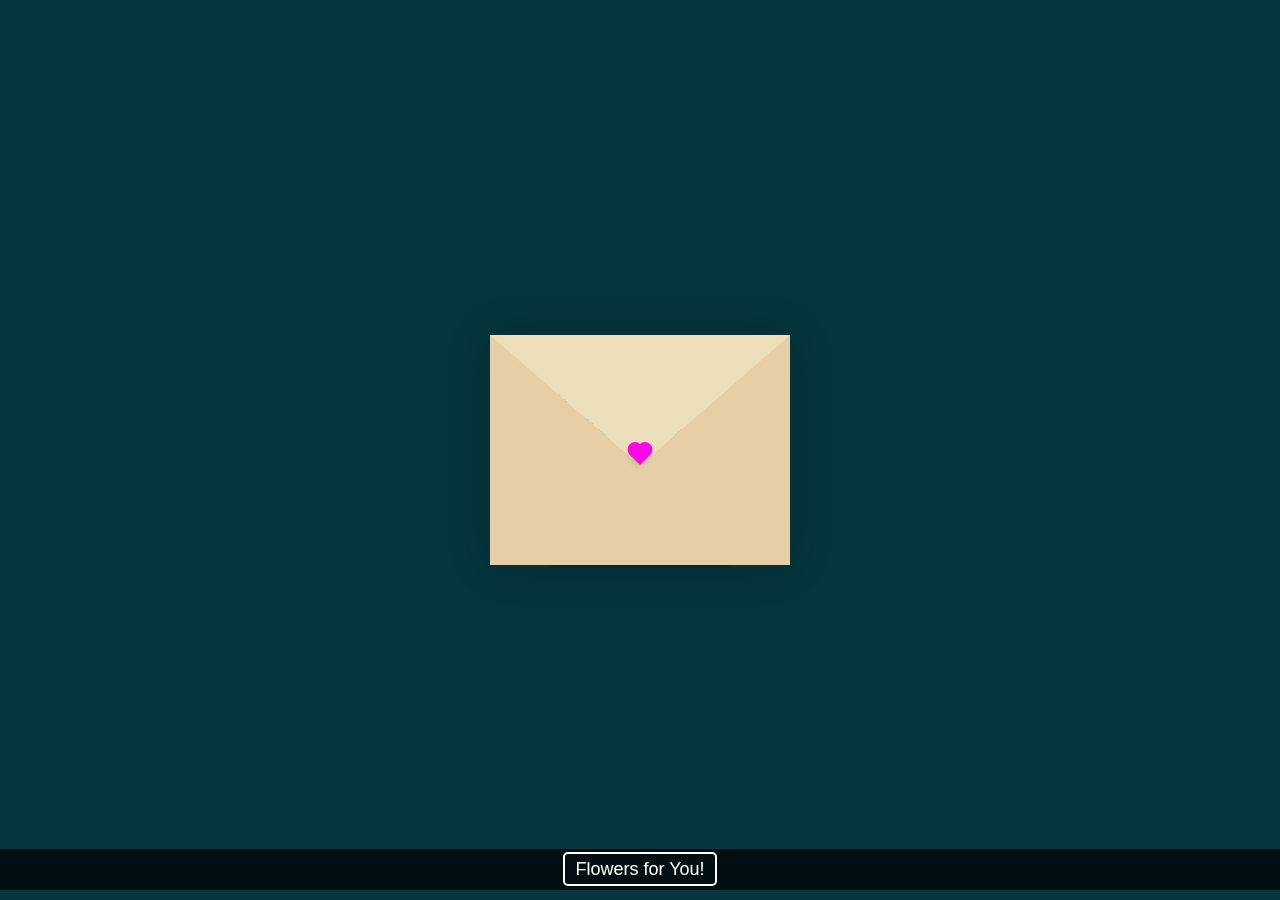
<file: index.html>
<!DOCTYPE html>
<html lang="en">
<head>
    <meta charset="UTF-8">
    <meta http-equiv="X-UA-Compatible" content="IE=edge">
    <meta name="viewport" content="width=device-width, initial-scale=1.0">
    <title>CSS Envelope + Letter (Open/Close on Click)</title>
    <link rel="stylesheet" href="styles.css">
</head>
<body>
    <div class="container">
        <div class="envelope-wrapper">
            <div class="envelope">
                <div class="letter">
                    <div class="text">
                        <strong>Dear Mommy ko(Angelica Mendiogarin Dela Cruz).</strong>
                        <p>
                            I Love you sooo sooo much Mahal ko. <br>
                            Your are always in my Heart! <br>
                            And I Choose you always and Forever!
                        </p>
                    </div>
                </div>
            </div>
            <div class="heart"></div>
        </div>
    </div>


    <footer class="footer">
        <a href="index1.html" class="bottom-link">Flowers for You!</a>
    </footer>

    <script>
        const envelope = document.querySelector('.envelope-wrapper');
        envelope.addEventListener('click', () => {
            envelope.classList.toggle('flap');
        });
    </script>
</body>
</html>
</file>
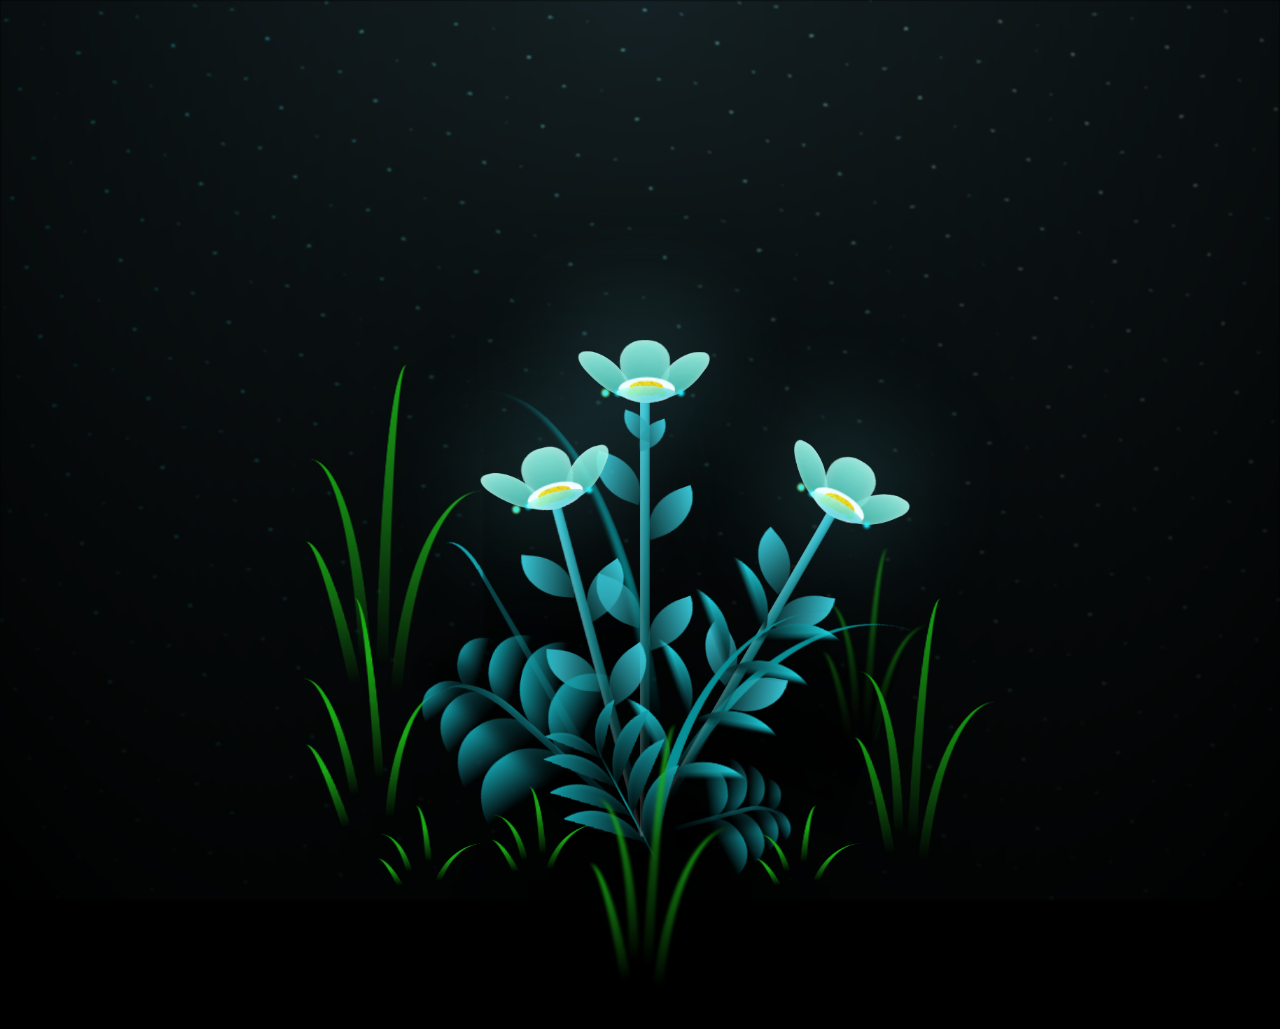
<file: index1.html>
<!DOCTYPE html>
<html lang="en">
<head>
    <meta charset="UTF-8">
    <meta name="viewport" content="width=device-width, initial-scale=1.0">
    <title>Document</title>
    <link rel="stylesheet" href="styles1.css">
</head>
<body class="not-loaded">
    <div class="night"></div>
    <div class="flowers">
      <div class="flower flower--1">
        <div class="flower__leafs flower__leafs--1">
          <div class="flower__leaf flower__leaf--1"></div>
          <div class="flower__leaf flower__leaf--2"></div>
          <div class="flower__leaf flower__leaf--3"></div>
          <div class="flower__leaf flower__leaf--4"></div>
          

          <div class="flower__white-circle"></div>
  
          <div class="flower__light flower__light--1"></div>
          <div class="flower__light flower__light--2"></div>
          <div class="flower__light flower__light--3"></div>
          <div class="flower__light flower__light--4"></div>
          <div class="flower__light flower__light--5"></div>
          <div class="flower__light flower__light--6"></div>
          <div class="flower__light flower__light--7"></div>
          <div class="flower__light flower__light--8"></div>
  
        </div>
        <div class="flower__line">
          <div class="flower__line__leaf flower__line__leaf--1"></div>
          <div class="flower__line__leaf flower__line__leaf--2"></div>
          <div class="flower__line__leaf flower__line__leaf--3"></div>
          <div class="flower__line__leaf flower__line__leaf--4"></div>
          <div class="flower__line__leaf flower__line__leaf--5"></div>
          <div class="flower__line__leaf flower__line__leaf--6"></div>
        </div>
      </div>
  
      <div class="flower flower--2">
        <div class="flower__leafs flower__leafs--2">
          <div class="flower__leaf flower__leaf--1"></div>
          <div class="flower__leaf flower__leaf--2"></div>
          <div class="flower__leaf flower__leaf--3"></div>
          <div class="flower__leaf flower__leaf--4"></div>
          <div class="flower__white-circle"></div>
  
          <div class="flower__light flower__light--1"></div>
          <div class="flower__light flower__light--2"></div>
          <div class="flower__light flower__light--3"></div>
          <div class="flower__light flower__light--4"></div>
          <div class="flower__light flower__light--5"></div>
          <div class="flower__light flower__light--6"></div>
          <div class="flower__light flower__light--7"></div>
          <div class="flower__light flower__light--8"></div>
  
        </div>
        <div class="flower__line">
          <div class="flower__line__leaf flower__line__leaf--1"></div>
          <div class="flower__line__leaf flower__line__leaf--2"></div>
          <div class="flower__line__leaf flower__line__leaf--3"></div>
          <div class="flower__line__leaf flower__line__leaf--4"></div>
        </div>
      </div>
  
      <div class="flower flower--3">
        <div class="flower__leafs flower__leafs--3">
          <div class="flower__leaf flower__leaf--1"></div>
          <div class="flower__leaf flower__leaf--2"></div>
          <div class="flower__leaf flower__leaf--3"></div>
          <div class="flower__leaf flower__leaf--4"></div>
          <div class="flower__white-circle"></div>
  
          <div class="flower__light flower__light--1"></div>
          <div class="flower__light flower__light--2"></div>
          <div class="flower__light flower__light--3"></div>
          <div class="flower__light flower__light--4"></div>
          <div class="flower__light flower__light--5"></div>
          <div class="flower__light flower__light--6"></div>
          <div class="flower__light flower__light--7"></div>
          <div class="flower__light flower__light--8"></div>
  
        </div>
        <div class="flower__line">
          <div class="flower__line__leaf flower__line__leaf--1"></div>
          <div class="flower__line__leaf flower__line__leaf--2"></div>
          <div class="flower__line__leaf flower__line__leaf--3"></div>
          <div class="flower__line__leaf flower__line__leaf--4"></div>
        </div>
      </div>
  
      <div class="grow-ans" style="--d:1.2s">
        <div class="flower__g-long">
          <div class="flower__g-long__top"></div>
          <div class="flower__g-long__bottom"></div>
        </div>
      </div>
  
      <div class="growing-grass">
        <div class="flower__grass flower__grass--1">
          <div class="flower__grass--top"></div>
          <div class="flower__grass--bottom"></div>
          <div class="flower__grass__leaf flower__grass__leaf--1"></div>
          <div class="flower__grass__leaf flower__grass__leaf--2"></div>
          <div class="flower__grass__leaf flower__grass__leaf--3"></div>
          <div class="flower__grass__leaf flower__grass__leaf--4"></div>
          <div class="flower__grass__leaf flower__grass__leaf--5"></div>
          <div class="flower__grass__leaf flower__grass__leaf--6"></div>
          <div class="flower__grass__leaf flower__grass__leaf--7"></div>
          <div class="flower__grass__leaf flower__grass__leaf--8"></div>
          <div class="flower__grass__overlay"></div>
        </div>
      </div>
  
      <div class="growing-grass">
        <div class="flower__grass flower__grass--2">
          <div class="flower__grass--top"></div>
          <div class="flower__grass--bottom"></div>
          <div class="flower__grass__leaf flower__grass__leaf--1"></div>
          <div class="flower__grass__leaf flower__grass__leaf--2"></div>
          <div class="flower__grass__leaf flower__grass__leaf--3"></div>
          <div class="flower__grass__leaf flower__grass__leaf--4"></div>
          <div class="flower__grass__leaf flower__grass__leaf--5"></div>
          <div class="flower__grass__leaf flower__grass__leaf--6"></div>
          <div class="flower__grass__leaf flower__grass__leaf--7"></div>
          <div class="flower__grass__leaf flower__grass__leaf--8"></div>
          <div class="flower__grass__overlay"></div>
        </div>
      </div>
  
      <div class="grow-ans" style="--d:2.4s">
        <div class="flower__g-right flower__g-right--1">
          <div class="leaf"></div>
        </div>
      </div>
  
      <div class="grow-ans" style="--d:2.8s">
        <div class="flower__g-right flower__g-right--2">
          <div class="leaf"></div>
        </div>
      </div>
  
      <div class="grow-ans" style="--d:2.8s">
        <div class="flower__g-front">
          <div class="flower__g-front__leaf-wrapper flower__g-front__leaf-wrapper--1">
            <div class="flower__g-front__leaf"></div>
          </div>
          <div class="flower__g-front__leaf-wrapper flower__g-front__leaf-wrapper--2">
            <div class="flower__g-front__leaf"></div>
          </div>
          <div class="flower__g-front__leaf-wrapper flower__g-front__leaf-wrapper--3">
            <div class="flower__g-front__leaf"></div>
          </div>
          <div class="flower__g-front__leaf-wrapper flower__g-front__leaf-wrapper--4">
            <div class="flower__g-front__leaf"></div>
          </div>
          <div class="flower__g-front__leaf-wrapper flower__g-front__leaf-wrapper--5">
            <div class="flower__g-front__leaf"></div>
          </div>
          <div class="flower__g-front__leaf-wrapper flower__g-front__leaf-wrapper--6">
            <div class="flower__g-front__leaf"></div>
          </div>
          <div class="flower__g-front__leaf-wrapper flower__g-front__leaf-wrapper--7">
            <div class="flower__g-front__leaf"></div>
          </div>
          <div class="flower__g-front__leaf-wrapper flower__g-front__leaf-wrapper--8">
            <div class="flower__g-front__leaf"></div>
          </div>
          <div class="flower__g-front__line"></div>
        </div>
      </div>
  
      <div class="grow-ans" style="--d:3.2s">
        <div class="flower__g-fr">
          <div class="leaf"></div>
          <div class="flower__g-fr__leaf flower__g-fr__leaf--1"></div>
          <div class="flower__g-fr__leaf flower__g-fr__leaf--2"></div>
          <div class="flower__g-fr__leaf flower__g-fr__leaf--3"></div>
          <div class="flower__g-fr__leaf flower__g-fr__leaf--4"></div>
          <div class="flower__g-fr__leaf flower__g-fr__leaf--5"></div>
          <div class="flower__g-fr__leaf flower__g-fr__leaf--6"></div>
          <div class="flower__g-fr__leaf flower__g-fr__leaf--7"></div>
          <div class="flower__g-fr__leaf flower__g-fr__leaf--8"></div>
        </div>
      </div>
  
      <div class="long-g long-g--0">
        <div class="grow-ans" style="--d:3s">
          <div class="leaf leaf--0"></div>
        </div>
        <div class="grow-ans" style="--d:2.2s">
          <div class="leaf leaf--1"></div>
        </div>
        <div class="grow-ans" style="--d:3.4s">
          <div class="leaf leaf--2"></div>
        </div>
        <div class="grow-ans" style="--d:3.6s">
          <div class="leaf leaf--3"></div>
        </div>
      </div>
  
      <div class="long-g long-g--1">
        <div class="grow-ans" style="--d:3.6s">
          <div class="leaf leaf--0"></div>
        </div>
        <div class="grow-ans" style="--d:3.8s">
          <div class="leaf leaf--1"></div>
        </div>
        <div class="grow-ans" style="--d:4s">
          <div class="leaf leaf--2"></div>
        </div>
        <div class="grow-ans" style="--d:4.2s">
          <div class="leaf leaf--3"></div>
        </div>
      </div>
  
      <div class="long-g long-g--2">
        <div class="grow-ans" style="--d:4s">
          <div class="leaf leaf--0"></div>
        </div>
        <div class="grow-ans" style="--d:4.2s">
          <div class="leaf leaf--1"></div>
        </div>
        <div class="grow-ans" style="--d:4.4s">
          <div class="leaf leaf--2"></div>
        </div>
        <div class="grow-ans" style="--d:4.6s">
          <div class="leaf leaf--3"></div>
        </div>
      </div>
  
      <div class="long-g long-g--3">
        <div class="grow-ans" style="--d:4s">
          <div class="leaf leaf--0"></div>
        </div>
        <div class="grow-ans" style="--d:4.2s">
          <div class="leaf leaf--1"></div>
        </div>
        <div class="grow-ans" style="--d:3s">
          <div class="leaf leaf--2"></div>
        </div>
        <div class="grow-ans" style="--d:3.6s">
          <div class="leaf leaf--3"></div>
        </div>
      </div>
  
      <div class="long-g long-g--4">
        <div class="grow-ans" style="--d:4s">
          <div class="leaf leaf--0"></div>
        </div>
        <div class="grow-ans" style="--d:4.2s">
          <div class="leaf leaf--1"></div>
        </div>
        <div class="grow-ans" style="--d:3s">
          <div class="leaf leaf--2"></div>
        </div>
        <div class="grow-ans" style="--d:3.6s">
          <div class="leaf leaf--3"></div>
        </div>
      </div>
  
      <div class="long-g long-g--5">
        <div class="grow-ans" style="--d:4s">
          <div class="leaf leaf--0"></div>
        </div>
        <div class="grow-ans" style="--d:4.2s">
          <div class="leaf leaf--1"></div>
        </div>
        <div class="grow-ans" style="--d:3s">
          <div class="leaf leaf--2"></div>
        </div>
        <div class="grow-ans" style="--d:3.6s">
          <div class="leaf leaf--3"></div>
        </div>
      </div>
  
      <div class="long-g long-g--6">
        <div class="grow-ans" style="--d:4.2s">
          <div class="leaf leaf--0"></div>
        </div>
        <div class="grow-ans" style="--d:4.4s">
          <div class="leaf leaf--1"></div>
        </div>
        <div class="grow-ans" style="--d:4.6s">
          <div class="leaf leaf--2"></div>
        </div>
        <div class="grow-ans" style="--d:4.8s">
          <div class="leaf leaf--3"></div>
        </div>
      </div>
  
      <div class="long-g long-g--7">
        <div class="grow-ans" style="--d:3s">
          <div class="leaf leaf--0"></div>
        </div>
        <div class="grow-ans" style="--d:3.2s">
          <div class="leaf leaf--1"></div>
        </div>
        <div class="grow-ans" style="--d:3.5s">
          <div class="leaf leaf--2"></div>
        </div>
        <div class="grow-ans" style="--d:3.6s">
          <div class="leaf leaf--3"></div>
        </div>
      </div>
    </div>
    <script src="script1.js"></script>
  </body>

</html>
</file>
<file: styles.css>
:root{
    --primary: #fff;
    --bg-color: rgb(5, 53, 61);
    --bg-envelope-color: #f5edd1;
    --envelope-tab: #ecdeb8;
    --envelope-cover: #e6cfa7;
    --shadow-color: rgba(0, 0, 0, 0.2);
    --txt-color: #444;
    --heart-color: rgb(252, 8, 231);
  }
  body{
    margin: 0;
    padding: 0;
    box-sizing: border-box;
    background: var(--bg-color);
    display: flex;
    align-items: center;
    justify-content: center;
  }
  .container {
    height: 100vh;
    display: grid;
    place-items: center;
  }
  .container > .envelope-wrapper {
    background: var(--bg-envelope-color);
    box-shadow: 0 0 40px var(--shadow-color);
  }
  .envelope-wrapper > .envelope {
    position: relative;
    width: 300px;
    height: 230px;
  }
  .envelope-wrapper > .envelope::before {
    content: "";
    position: absolute;
    top: 0;
    z-index: 2;
    border-top: 130px solid var(--envelope-tab);
    border-right: 150px solid transparent;
    border-left: 150px solid transparent;
    transform-origin: top;
    transition: all 0.5s ease-in-out 0.7s;
  }
  .envelope-wrapper > .envelope::after {
    content: "";
    position: absolute;
    z-index: 2;
    width: 0px;
    height: 0px;
    border-top: 130px solid transparent;
    border-right: 150px solid var(--envelope-cover);
    border-bottom: 100px solid var(--envelope-cover);
    border-left: 150px solid var(--envelope-cover);
  }
  .envelope > .letter {
    position: absolute;
    right: 20%;
    bottom: 0;
    width: 54%;
    height: 80%;
    background: var(--primary);
    text-align: center;
    transition: all 1s ease-in-out;
    box-shadow: 0 0 5px var(--shadow-color);
    padding: 20px 10px;
  }
  
  .envelope > .letter > .text {
    font-family: 'Gill Sans', 'Gill Sans MT', Calibri, 'Trebuchet MS', sans-serif;
    color: var(--txt-color);
    text-align: left;
    font-size: 10px;
  }
  .heart {
    position: absolute;
    top: 50%;
    left: 50%;
    width: 15px;
    height: 15px;
    background: var(--heart-color);
    z-index: 4;
    transform: translate(-50%, -20%) rotate(45deg);
    transition: transform 0.5s ease-in-out 1s;
    box-shadow: 0 1px 6px var(--shadow-color);
    cursor: pointer;
  }
  .heart:before, 
  .heart:after {
    content: "";
    position: absolute;
    width: 15px;
    height: 15px;
    background-color: var(--heart-color);
    border-radius: 50%;
  }
  .heart:before {
    top: -7.5px;
  }
  .heart:after {
    right: 7.5px;
  }
  .flap > .envelope:before {
    transform: rotateX(180deg);
    z-index: 0;
  }
  .flap > .envelope > .letter {
    bottom: 100px;
    transform: scale(1.5);
    transition-delay: 1s;
  }
  .flap > .heart {
    transform: rotate(90deg);
    transition-delay: 0.4s;
  }
  .footer {
    position: fixed;
    bottom: 10px;
    width: 100%;
    text-align: center;
    background: rgba(0, 0, 0, 0.7);
    padding: 10px;
    transition: opacity 0.5s ease-in-out;
    opacity: 1;
}

.footer.disabled {
    opacity: 0;
    pointer-events: none; /* Disables clicking */
}

.bottom-link {
    color: #fff;
    text-decoration: none;
    font-size: 18px;
    font-family: Arial, sans-serif;
    padding: 5px 10px;
    border: 2px solid #fff;
    border-radius: 5px;
    transition: background 0.3s, color 0.3s;
}

.bottom-link:hover {
    background: #fff;
    color: #000;
}
</file>
<file: styles1.css>
*,
*::after,
*::before {
  padding: 0;
  margin: 0;
  box-sizing: border-box;
}

:root {
  --dark-color: #000;
}

body {
  display: flex;
  align-items: flex-end;
  justify-content: center;
  min-height: 100vh;
  background-color: var(--dark-color);
  overflow: hidden;
  perspective: 1000px;
}

.night {
  position: fixed;
  left: 50%;
  top: 0;
  transform: translateX(-50%);
  width: 100%;
  height: 100%;
  filter: blur(0.1vmin);
  background-image: radial-gradient(ellipse at top, transparent 0%, var(--dark-color)), radial-gradient(ellipse at bottom, var(--dark-color), rgba(145, 233, 255, 0.2)), repeating-linear-gradient(220deg, black 0px, black 19px, transparent 19px, transparent 22px), repeating-linear-gradient(189deg, black 0px, black 19px, transparent 19px, transparent 22px), repeating-linear-gradient(148deg, black 0px, black 19px, transparent 19px, transparent 22px), linear-gradient(90deg, #00fffa, #f0f0f0);
}

.flowers {
  position: relative;
  transform: scale(0.7);
}

.flower {
  position: absolute;
  bottom: 10vmin;
  transform-origin: bottom center;
  z-index: 10;
  --fl-speed: 0.8s;
}
.flower--1 {
  animation: moving-flower-1 4s linear infinite;
}
.flower--1 .flower__line {
  height: 70vmin;
  animation-delay: 0.3s;
}
.flower--1 .flower__line__leaf--1 {
  animation: blooming-leaf-right var(--fl-speed) 1.6s backwards;
}
.flower--1 .flower__line__leaf--2 {
  animation: blooming-leaf-right var(--fl-speed) 1.4s backwards;
}
.flower--1 .flower__line__leaf--3 {
  animation: blooming-leaf-left var(--fl-speed) 1.2s backwards;
}
.flower--1 .flower__line__leaf--4 {
  animation: blooming-leaf-left var(--fl-speed) 1s backwards;
}
.flower--1 .flower__line__leaf--5 {
  animation: blooming-leaf-right var(--fl-speed) 1.8s backwards;
}
.flower--1 .flower__line__leaf--6 {
  animation: blooming-leaf-left var(--fl-speed) 2s backwards;
}
.flower--2 {
  left: 50%;
  transform: rotate(30deg);
  animation: moving-flower-2 4s linear infinite;
}
.flower--2 .flower__line {
  height: 60vmin;
  animation-delay: 0.8s;
}
.flower--2 .flower__line__leaf--1 {
  animation: blooming-leaf-right var(--fl-speed) 1.9s backwards;
}
.flower--2 .flower__line__leaf--2 {
  animation: blooming-leaf-right var(--fl-speed) 1.7s backwards;
}
.flower--2 .flower__line__leaf--3 {
  animation: blooming-leaf-left var(--fl-speed) 1.5s backwards;
}
.flower--2 .flower__line__leaf--4 {
  animation: blooming-leaf-left var(--fl-speed) 1.3s backwards;
}
.flower--3 {
  left: 50%;
  transform: rotate(-15deg);
  animation: moving-flower-3 4s linear infinite;
}
.flower--3 .flower__line {
  animation-delay: 0.9s;
}
.flower--3 .flower__line__leaf--1 {
  animation: blooming-leaf-right var(--fl-speed) 2.5s backwards;
}
.flower--3 .flower__line__leaf--2 {
  animation: blooming-leaf-right var(--fl-speed) 2.3s backwards;
}
.flower--3 .flower__line__leaf--3 {
  animation: blooming-leaf-left var(--fl-speed) 2.1s backwards;
}
.flower--3 .flower__line__leaf--4 {
  animation: blooming-leaf-left var(--fl-speed) 1.9s backwards;
}
.flower__leafs {
  position: relative;
  animation: blooming-flower 2s backwards;
}
.flower__leafs--1 {
  animation-delay: 1.1s;
}
.flower__leafs--2 {
  animation-delay: 1.4s;
}
.flower__leafs--3 {
  animation-delay: 1.7s;
}
.flower__leafs::after {
  content: "";
  position: absolute;
  left: 0;
  top: 0;
  transform: translate(-50%, -100%);
  width: 8vmin;
  height: 8vmin;
  background-color: #6bf0ff;
  filter: blur(10vmin);
}
.flower__leaf {
  position: absolute;
  bottom: 0;
  left: 50%;
  width: 8vmin;
  height: 11vmin;
  border-radius: 51% 49% 47% 53%/44% 45% 55% 69%;
  background-color: #65e6cc;
  background-image: linear-gradient(to top, #40bbab, #a7ffee);
  transform-origin: bottom center;
  opacity: 0.9;
  box-shadow: inset 0 0 2vmin rgba(255, 255, 255, 0.5);
}
.flower__leaf--1 {
  transform: translate(-10%, 1%) rotateY(40deg) rotateX(-50deg);
}
.flower__leaf--2 {
  transform: translate(-50%, -4%) rotateX(40deg);
}
.flower__leaf--3 {
  transform: translate(-90%, 0%) rotateY(45deg) rotateX(50deg);
}
.flower__leaf--4 {
  width: 8vmin;
  height: 8vmin;
  transform-origin: bottom left;
  border-radius: 4vmin 10vmin 4vmin 4vmin;
  transform: translate(0%, 18%) rotateX(70deg) rotate(-43deg);
  background-image: linear-gradient(to top, #39c6d6, #a7ffee);
  z-index: 1;
  opacity: 0.8;
}
.flower__white-circle {
  position: absolute;
  left: -3.5vmin;
  top: -3vmin;
  width: 9vmin;
  height: 4vmin;
  border-radius: 50%;
  background-color: #fff;
}
.flower__white-circle::after {
  content: "";
  position: absolute;
  left: 50%;
  top: 45%;
  transform: translate(-50%, -50%);
  width: 60%;
  height: 60%;
  border-radius: inherit;
  background-image: repeating-linear-gradient(135deg, rgba(0, 0, 0, 0.03) 0px, rgba(0, 0, 0, 0.03) 1px, transparent 1px, transparent 12px), repeating-linear-gradient(45deg, rgba(0, 0, 0, 0.03) 0px, rgba(0, 0, 0, 0.03) 1px, transparent 1px, transparent 12px), repeating-linear-gradient(67.5deg, rgba(0, 0, 0, 0.03) 0px, rgba(0, 0, 0, 0.03) 1px, transparent 1px, transparent 12px), repeating-linear-gradient(135deg, rgba(0, 0, 0, 0.03) 0px, rgba(0, 0, 0, 0.03) 1px, transparent 1px, transparent 12px), repeating-linear-gradient(45deg, rgba(0, 0, 0, 0.03) 0px, rgba(0, 0, 0, 0.03) 1px, transparent 1px, transparent 12px), repeating-linear-gradient(112.5deg, rgba(0, 0, 0, 0.03) 0px, rgba(0, 0, 0, 0.03) 1px, transparent 1px, transparent 12px), repeating-linear-gradient(112.5deg, rgba(0, 0, 0, 0.03) 0px, rgba(0, 0, 0, 0.03) 1px, transparent 1px, transparent 12px), repeating-linear-gradient(45deg, rgba(0, 0, 0, 0.03) 0px, rgba(0, 0, 0, 0.03) 1px, transparent 1px, transparent 12px), repeating-linear-gradient(22.5deg, rgba(0, 0, 0, 0.03) 0px, rgba(0, 0, 0, 0.03) 1px, transparent 1px, transparent 12px), repeating-linear-gradient(45deg, rgba(0, 0, 0, 0.03) 0px, rgba(0, 0, 0, 0.03) 1px, transparent 1px, transparent 12px), repeating-linear-gradient(22.5deg, rgba(0, 0, 0, 0.03) 0px, rgba(0, 0, 0, 0.03) 1px, transparent 1px, transparent 12px), repeating-linear-gradient(135deg, rgba(0, 0, 0, 0.03) 0px, rgba(0, 0, 0, 0.03) 1px, transparent 1px, transparent 12px), repeating-linear-gradient(157.5deg, rgba(0, 0, 0, 0.03) 0px, rgba(0, 0, 0, 0.03) 1px, transparent 1px, transparent 12px), repeating-linear-gradient(67.5deg, rgba(0, 0, 0, 0.03) 0px, rgba(0, 0, 0, 0.03) 1px, transparent 1px, transparent 12px), repeating-linear-gradient(67.5deg, rgba(0, 0, 0, 0.03) 0px, rgba(0, 0, 0, 0.03) 1px, transparent 1px, transparent 12px), linear-gradient(90deg, #ffeb12, #ffce00);
}
.flower__line {
  height: 55vmin;
  width: 1.5vmin;
  background-image: linear-gradient(to left, rgba(0, 0, 0, 0.2), transparent, rgba(255, 255, 255, 0.2)), linear-gradient(to top, transparent 10%, #14757a, #39c6d6);
  box-shadow: inset 0 0 2px rgba(0, 0, 0, 0.5);
  animation: grow-flower-tree 4s backwards;
}
.flower__line__leaf {
  --w: 7vmin;
  --h: calc(var(--w) + 2vmin);
  position: absolute;
  top: 20%;
  left: 90%;
  width: var(--w);
  height: var(--h);
  border-top-right-radius: var(--h);
  border-bottom-left-radius: var(--h);
  background-image: linear-gradient(to top, rgba(20, 117, 122, 0.4), #39c6d6);
}
.flower__line__leaf--1 {
  transform: rotate(70deg) rotateY(30deg);
}
.flower__line__leaf--2 {
  top: 45%;
  transform: rotate(70deg) rotateY(30deg);
}
.flower__line__leaf--3, .flower__line__leaf--4, .flower__line__leaf--6 {
  border-top-right-radius: 0;
  border-bottom-left-radius: 0;
  border-top-left-radius: var(--h);
  border-bottom-right-radius: var(--h);
  left: -460%;
  top: 12%;
  transform: rotate(-70deg) rotateY(30deg);
}
.flower__line__leaf--4 {
  top: 40%;
}
.flower__line__leaf--5 {
  top: 0;
  transform-origin: left;
  transform: rotate(70deg) rotateY(30deg) scale(0.6);
}
.flower__line__leaf--6 {
  top: -2%;
  left: -450%;
  transform-origin: right;
  transform: rotate(-70deg) rotateY(30deg) scale(0.6);
}
.flower__light {
  position: absolute;
  bottom: 0vmin;
  width: 1vmin;
  height: 1vmin;
  background-color: #fffb00;
  border-radius: 50%;
  filter: blur(0.2vmin);
  animation: light-ans 4s linear infinite backwards;
}
.flower__light:nth-child(odd) {
  background-color: #23f0ff;
}
.flower__light--1 {
  left: -2vmin;
  animation-delay: 1s;
}
.flower__light--2 {
  left: 3vmin;
  animation-delay: 0.5s;
}
.flower__light--3 {
  left: -6vmin;
  animation-delay: 0.3s;
}
.flower__light--4 {
  left: 6vmin;
  animation-delay: 0.9s;
}
.flower__light--5 {
  left: -1vmin;
  animation-delay: 1.5s;
}
.flower__light--6 {
  left: -4vmin;
  animation-delay: 3s;
}
.flower__light--7 {
  left: 3vmin;
  animation-delay: 2s;
}
.flower__light--8 {
  left: -6vmin;
  animation-delay: 3.5s;
}
.flower__grass {
  --c: #159faa;
  --line-w: 1.5vmin;
  position: absolute;
  bottom: 12vmin;
  left: -7vmin;
  display: flex;
  flex-direction: column;
  align-items: flex-end;
  z-index: 20;
  transform-origin: bottom center;
  transform: rotate(-48deg) rotateY(40deg);
}
.flower__grass--1 {
  animation: moving-grass 2s linear infinite;
}
.flower__grass--2 {
  left: 2vmin;
  bottom: 10vmin;
  transform: scale(0.5) rotate(75deg) rotateX(10deg) rotateY(-200deg);
  opacity: 0.8;
  z-index: 0;
  animation: moving-grass--2 1.5s linear infinite;
}
.flower__grass--top {
  width: 7vmin;
  height: 10vmin;
  border-top-right-radius: 100%;
  border-right: var(--line-w) solid var(--c);
  transform-origin: bottom center;
  transform: rotate(-2deg);
}
.flower__grass--bottom {
  margin-top: -2px;
  width: var(--line-w);
  height: 25vmin;
  background-image: linear-gradient(to top, transparent, var(--c));
}
.flower__grass__leaf {
  --size: 10vmin;
  position: absolute;
  width: calc(var(--size) * 2.1);
  height: var(--size);
  border-top-left-radius: var(--size);
  border-top-right-radius: var(--size);
  background-image: linear-gradient(to top, transparent, transparent 30%, var(--c));
  z-index: 100;
}
.flower__grass__leaf--1 {
  top: -6%;
  left: 30%;
  --size: 6vmin;
  transform: rotate(-20deg);
  animation: growing-grass-ans--1 2s 2.6s backwards;
}
@keyframes growing-grass-ans--1 {
  0% {
    transform-origin: bottom left;
    transform: rotate(-20deg) scale(0);
  }
}
.flower__grass__leaf--2 {
  top: -5%;
  left: -110%;
  --size: 6vmin;
  transform: rotate(10deg);
  animation: growing-grass-ans--2 2s 2.4s linear backwards;
}
@keyframes growing-grass-ans--2 {
  0% {
    transform-origin: bottom right;
    transform: rotate(10deg) scale(0);
  }
}
.flower__grass__leaf--3 {
  top: 5%;
  left: 60%;
  --size: 8vmin;
  transform: rotate(-18deg) rotateX(-20deg);
  animation: growing-grass-ans--3 2s 2.2s linear backwards;
}
@keyframes growing-grass-ans--3 {
  0% {
    transform-origin: bottom left;
    transform: rotate(-18deg) rotateX(-20deg) scale(0);
  }
}
.flower__grass__leaf--4 {
  top: 6%;
  left: -135%;
  --size: 8vmin;
  transform: rotate(2deg);
  animation: growing-grass-ans--4 2s 2s linear backwards;
}
@keyframes growing-grass-ans--4 {
  0% {
    transform-origin: bottom right;
    transform: rotate(2deg) scale(0);
  }
}
.flower__grass__leaf--5 {
  top: 20%;
  left: 60%;
  --size: 10vmin;
  transform: rotate(-24deg) rotateX(-20deg);
  animation: growing-grass-ans--5 2s 1.8s linear backwards;
}
@keyframes growing-grass-ans--5 {
  0% {
    transform-origin: bottom left;
    transform: rotate(-24deg) rotateX(-20deg) scale(0);
  }
}
.flower__grass__leaf--6 {
  top: 22%;
  left: -180%;
  --size: 10vmin;
  transform: rotate(10deg);
  animation: growing-grass-ans--6 2s 1.6s linear backwards;
}
@keyframes growing-grass-ans--6 {
  0% {
    transform-origin: bottom right;
    transform: rotate(10deg) scale(0);
  }
}
.flower__grass__leaf--7 {
  top: 39%;
  left: 70%;
  --size: 10vmin;
  transform: rotate(-10deg);
  animation: growing-grass-ans--7 2s 1.4s linear backwards;
}
@keyframes growing-grass-ans--7 {
  0% {
    transform-origin: bottom left;
    transform: rotate(-10deg) scale(0);
  }
}
.flower__grass__leaf--8 {
  top: 40%;
  left: -215%;
  --size: 11vmin;
  transform: rotate(10deg);
  animation: growing-grass-ans--8 2s 1.2s linear backwards;
}
@keyframes growing-grass-ans--8 {
  0% {
    transform-origin: bottom right;
    transform: rotate(10deg) scale(0);
  }
}
.flower__grass__overlay {
  position: absolute;
  top: -10%;
  right: 0%;
  width: 100%;
  height: 100%;
  background-color: rgba(0, 0, 0, 0.6);
  filter: blur(1.5vmin);
  z-index: 100;
}
.flower__g-long {
  --w: 2vmin;
  --h: 6vmin;
  --c: #159faa;
  position: absolute;
  bottom: 10vmin;
  left: -3vmin;
  transform-origin: bottom center;
  transform: rotate(-30deg) rotateY(-20deg);
  display: flex;
  flex-direction: column;
  align-items: flex-end;
  animation: flower-g-long-ans 3s linear infinite;
}
@keyframes flower-g-long-ans {
  0%, 100% {
    transform: rotate(-30deg) rotateY(-20deg);
  }
  50% {
    transform: rotate(-32deg) rotateY(-20deg);
  }
}
.flower__g-long__top {
  top: calc(var(--h) * -1);
  width: calc(var(--w) + 1vmin);
  height: var(--h);
  border-top-right-radius: 100%;
  border-right: 0.7vmin solid var(--c);
  transform: translate(-0.7vmin, 1vmin);
}
.flower__g-long__bottom {
  width: var(--w);
  height: 50vmin;
  transform-origin: bottom center;
  background-image: linear-gradient(to top, transparent 30%, var(--c));
  box-shadow: inset 0 0 2px rgba(0, 0, 0, 0.5);
  clip-path: polygon(35% 0, 65% 1%, 100% 100%, 0% 100%);
}
.flower__g-right {
  position: absolute;
  bottom: 6vmin;
  left: -2vmin;
  transform-origin: bottom left;
  transform: rotate(20deg);
}
.flower__g-right .leaf {
  width: 30vmin;
  height: 50vmin;
  border-top-left-radius: 100%;
  border-left: 2vmin solid #079097;
  background-image: linear-gradient(to bottom, transparent, var(--dark-color) 60%);
  mask-image: linear-gradient(to top, transparent 30%, #079097 60%);
}
.flower__g-right--1 {
  animation: flower-g-right-ans 2.5s linear infinite;
}
.flower__g-right--2 {
  left: 5vmin;
  transform: rotateY(-180deg);
  animation: flower-g-right-ans--2 3s linear infinite;
}
.flower__g-right--2 .leaf {
  height: 75vmin;
  filter: blur(0.3vmin);
  opacity: 0.8;
}
@keyframes flower-g-right-ans {
  0%, 100% {
    transform: rotate(20deg);
  }
  50% {
    transform: rotate(24deg) rotateX(-20deg);
  }
}
@keyframes flower-g-right-ans--2 {
  0%, 100% {
    transform: rotateY(-180deg) rotate(0deg) rotateX(-20deg);
  }
  50% {
    transform: rotateY(-180deg) rotate(6deg) rotateX(-20deg);
  }
}
.flower__g-front {
  position: absolute;
  bottom: 6vmin;
  left: 2.5vmin;
  z-index: 100;
  transform-origin: bottom center;
  transform: rotate(-28deg) rotateY(30deg) scale(1.04);
  animation: flower__g-front-ans 2s linear infinite;
}
@keyframes flower__g-front-ans {
  0%, 100% {
    transform: rotate(-28deg) rotateY(30deg) scale(1.04);
  }
  50% {
    transform: rotate(-35deg) rotateY(40deg) scale(1.04);
  }
}
.flower__g-front__line {
  width: 0.3vmin;
  height: 20vmin;
  background-image: linear-gradient(to top, transparent, #079097, transparent 100%);
  position: relative;
}
.flower__g-front__leaf-wrapper {
  position: absolute;
  top: 0;
  left: 0;
  transform-origin: bottom left;
  transform: rotate(10deg);
}
.flower__g-front__leaf-wrapper:nth-child(even) {
  left: 0vmin;
  transform: rotateY(-180deg) rotate(5deg);
  animation: flower__g-front__leaf-left-ans 1s ease-in backwards;
}
.flower__g-front__leaf-wrapper:nth-child(odd) {
  animation: flower__g-front__leaf-ans 1s ease-in backwards;
}
.flower__g-front__leaf-wrapper--1 {
  top: -8vmin;
  transform: scale(0.7);
  animation: flower__g-front__leaf-ans 1s 5.5s ease-in backwards !important;
}
.flower__g-front__leaf-wrapper--2 {
  top: -8vmin;
  transform: rotateY(-180deg) scale(0.7) !important;
  animation: flower__g-front__leaf-left-ans-2 1s 4.6s ease-in backwards !important;
}
.flower__g-front__leaf-wrapper--3 {
  top: -3vmin;
  animation: flower__g-front__leaf-ans 1s 4.6s ease-in backwards;
}
.flower__g-front__leaf-wrapper--4 {
  top: -3vmin;
  transform: rotateY(-180deg) scale(0.9) !important;
  animation: flower__g-front__leaf-left-ans-2 1s 4.6s ease-in backwards !important;
}
@keyframes flower__g-front__leaf-left-ans-2 {
  0% {
    transform: rotateY(-180deg) scale(0);
  }
}
.flower__g-front__leaf-wrapper--5, .flower__g-front__leaf-wrapper--6 {
  top: 2vmin;
}
.flower__g-front__leaf-wrapper--7, .flower__g-front__leaf-wrapper--8 {
  top: 6.5vmin;
}
.flower__g-front__leaf-wrapper--2 {
  animation-delay: 5.2s !important;
}
.flower__g-front__leaf-wrapper--3 {
  animation-delay: 4.9s !important;
}
.flower__g-front__leaf-wrapper--5 {
  animation-delay: 4.3s !important;
}
.flower__g-front__leaf-wrapper--6 {
  animation-delay: 4.1s !important;
}
.flower__g-front__leaf-wrapper--7 {
  animation-delay: 3.8s !important;
}
.flower__g-front__leaf-wrapper--8 {
  animation-delay: 3.5s !important;
}
@keyframes flower__g-front__leaf-ans {
  0% {
    transform: rotate(10deg) scale(0);
  }
}
@keyframes flower__g-front__leaf-left-ans {
  0% {
    transform: rotateY(-180deg) rotate(5deg) scale(0);
  }
}
.flower__g-front__leaf {
  width: 10vmin;
  height: 10vmin;
  border-radius: 100% 0% 0% 100%/100% 100% 0% 0%;
  box-shadow: inset 0 2px 1vmin rgba(44, 238, 252, 0.2);
  background-image: linear-gradient(to bottom left, transparent, var(--dark-color)), linear-gradient(to bottom right, #159faa 50%, transparent 50%, transparent);
  -webkit-mask-image: linear-gradient(to bottom right, #159faa 50%, transparent 50%, transparent);
  mask-image: linear-gradient(to bottom right, #159faa 50%, transparent 50%, transparent);
}
.flower__g-fr {
  position: absolute;
  bottom: -4vmin;
  left: vmin;
  transform-origin: bottom left;
  z-index: 10;
  animation: flower__g-fr-ans 2s linear infinite;
}
@keyframes flower__g-fr-ans {
  0%, 100% {
    transform: rotate(2deg);
  }
  50% {
    transform: rotate(4deg);
  }
}
.flower__g-fr .leaf {
  width: 30vmin;
  height: 50vmin;
  border-top-left-radius: 100%;
  border-left: 2vmin solid #079097;
  mask-image: linear-gradient(to top, transparent 25%, #079097 50%);
  position: relative;
  z-index: 1;
}
.flower__g-fr__leaf {
  position: absolute;
  top: 0;
  left: 0;
  width: 10vmin;
  height: 10vmin;
  border-radius: 100% 0% 0% 100%/100% 100% 0% 0%;
  box-shadow: inset 0 2px 1vmin rgba(44, 238, 252, 0.2);
  background-image: linear-gradient(to bottom left, transparent, var(--dark-color) 98%), linear-gradient(to bottom right, #23f0ff 45%, transparent 50%, transparent);
  mask-image: linear-gradient(135deg, #159faa 40%, transparent 50%, transparent);
}
.flower__g-fr__leaf--1 {
  left: 20vmin;
  transform: rotate(45deg);
  animation: flower__g-fr-leaft-ans-1 0.5s 5.2s linear backwards;
}
@keyframes flower__g-fr-leaft-ans-1 {
  0% {
    transform-origin: left;
    transform: rotate(45deg) scale(0);
  }
}
.flower__g-fr__leaf--2 {
  left: 12vmin;
  top: -7vmin;
  transform: rotate(25deg) rotateY(-180deg);
  animation: flower__g-fr-leaft-ans-6 0.5s 5s linear backwards;
}
.flower__g-fr__leaf--3 {
  left: 15vmin;
  top: 6vmin;
  transform: rotate(55deg);
  animation: flower__g-fr-leaft-ans-5 0.5s 4.8s linear backwards;
}
.flower__g-fr__leaf--4 {
  left: 6vmin;
  top: -2vmin;
  transform: rotate(25deg) rotateY(-180deg);
  animation: flower__g-fr-leaft-ans-6 0.5s 4.6s linear backwards;
}
.flower__g-fr__leaf--5 {
  left: 10vmin;
  top: 14vmin;
  transform: rotate(55deg);
  animation: flower__g-fr-leaft-ans-5 0.5s 4.4s linear backwards;
}
@keyframes flower__g-fr-leaft-ans-5 {
  0% {
    transform-origin: left;
    transform: rotate(55deg) scale(0);
  }
}
.flower__g-fr__leaf--6 {
  left: 0vmin;
  top: 6vmin;
  transform: rotate(25deg) rotateY(-180deg);
  animation: flower__g-fr-leaft-ans-6 0.5s 4.2s linear backwards;
}
@keyframes flower__g-fr-leaft-ans-6 {
  0% {
    transform-origin: right;
    transform: rotate(25deg) rotateY(-180deg) scale(0);
  }
}
.flower__g-fr__leaf--7 {
  left: 5vmin;
  top: 22vmin;
  transform: rotate(45deg);
  animation: flower__g-fr-leaft-ans-7 0.5s 4s linear backwards;
}
@keyframes flower__g-fr-leaft-ans-7 {
  0% {
    transform-origin: left;
    transform: rotate(45deg) scale(0);
  }
}
.flower__g-fr__leaf--8 {
  left: -4vmin;
  top: 15vmin;
  transform: rotate(15deg) rotateY(-180deg);
  animation: flower__g-fr-leaft-ans-8 0.5s 3.8s linear backwards;
}
@keyframes flower__g-fr-leaft-ans-8 {
  0% {
    transform-origin: right;
    transform: rotate(15deg) rotateY(-180deg) scale(0);
  }
}

.long-g {
  position: absolute;
  bottom: 25vmin;
  left: -42vmin;
  transform-origin: bottom left;
}
.long-g--1 {
  bottom: 0vmin;
  transform: scale(0.8) rotate(-5deg);
}
.long-g--1 .leaf {
mask-image: linear-gradient(to top, transparent 40%, #079097 80%) !important;
}
.long-g--1 .leaf--1 {
  --w: 5vmin;
  --h: 60vmin;
  left: -2vmin;
  transform: rotate(3deg) rotateY(-180deg);
}
.long-g--2, .long-g--3 {
  bottom: -3vmin;
  left: -35vmin;
  transform-origin: center;
  transform: scale(0.6) rotateX(60deg);
}
.long-g--2 .leaf, .long-g--3 .leaf {
  mask-image: linear-gradient(to top, transparent 50%, #079097 80%) !important;
}
.long-g--2 .leaf--1, .long-g--3 .leaf--1 {
  left: -1vmin;
  transform: rotateY(-180deg);
}
.long-g--3 {
  left: -17vmin;
  bottom: 0vmin;
}
.long-g--3 .leaf {
  mask-image: linear-gradient(to top, transparent 40%, #079097 80%) !important;
}
.long-g--4 {
  left: 25vmin;
  bottom: -3vmin;
  transform-origin: center;
  transform: scale(0.6) rotateX(60deg);
}
.long-g--4 .leaf {
  mask-image: linear-gradient(to top, transparent 50%, #079097 80%) !important;
}
.long-g--5 {
  left: 42vmin;
  bottom: 0vmin;
  transform: scale(0.8) rotate(2deg);
}
.long-g--6 {
  left: 0vmin;
  bottom: -20vmin;
  z-index: 100;
  filter: blur(0.3vmin);
  transform: scale(0.8) rotate(2deg);
}
.long-g--7 {
  left: 35vmin;
  bottom: 20vmin;
  z-index: -1;
  filter: blur(0.3vmin);
  transform: scale(0.6) rotate(2deg);
  opacity: 0.7;
}
.long-g .leaf {
  --w: 15vmin;
  --h: 40vmin;
  --c: #1aaa15;
  position: absolute;
  bottom: 0;
  width: var(--w);
  height: var(--h);
  border-top-left-radius: 100%;
  border-left: 2vmin solid var(--c);
  mask-image: linear-gradient(to top, transparent 20%, var(--dark-color));
  transform-origin: bottom center;
}
.long-g .leaf--0 {
  left: 2vmin;
  animation: leaf-ans-1 4s linear infinite;
}
.long-g .leaf--1 {
  --w: 5vmin;
  --h: 60vmin;
  animation: leaf-ans-1 4s linear infinite;
}
.long-g .leaf--2 {
  --w: 10vmin;
  --h: 40vmin;
  left: -0.5vmin;
  bottom: 5vmin;
  transform-origin: bottom left;
  transform: rotateY(-180deg);
  animation: leaf-ans-2 3s linear infinite;
}
.long-g .leaf--3 {
  --w: 5vmin;
  --h: 30vmin;
  left: -1vmin;
  bottom: 3.2vmin;
  transform-origin: bottom left;
  transform: rotate(-10deg) rotateY(-180deg);
  animation: leaf-ans-3 3s linear infinite;
}

@keyframes leaf-ans-1 {
  0%, 100% {
    transform: rotate(-5deg) scale(1);
  }
  50% {
    transform: rotate(5deg) scale(1.1);
  }
}
@keyframes leaf-ans-2 {
  0%, 100% {
    transform: rotateY(-180deg) rotate(5deg);
  }
  50% {
    transform: rotateY(-180deg) rotate(0deg) scale(1.1);
  }
}
@keyframes leaf-ans-3 {
  0%, 100% {
    transform: rotate(-10deg) rotateY(-180deg);
  }
  50% {
    transform: rotate(-20deg) rotateY(-180deg);
  }
}
.grow-ans {
  animation: grow-ans 2s var(--d) backwards;
}

@keyframes grow-ans {
  0% {
    transform: scale(0);
    opacity: 0;
  }
}
@keyframes light-ans {
  0% {
    opacity: 0;
    transform: translateY(0vmin);
  }
  25% {
    opacity: 1;
    transform: translateY(-5vmin) translateX(-2vmin);
  }
  50% {
    opacity: 1;
    transform: translateY(-15vmin) translateX(2vmin);
    filter: blur(0.2vmin);
  }
  75% {
    transform: translateY(-20vmin) translateX(-2vmin);
    filter: blur(0.2vmin);
  }
  100% {
    transform: translateY(-30vmin);
    opacity: 0;
    filter: blur(1vmin);
  }
}
@keyframes moving-flower-1 {
  0%, 100% {
    transform: rotate(2deg);
  }
  50% {
    transform: rotate(-2deg);
  }
}
@keyframes moving-flower-2 {
  0%, 100% {
    transform: rotate(18deg);
  }
  50% {
    transform: rotate(14deg);
  }
}
@keyframes moving-flower-3 {
  0%, 100% {
    transform: rotate(-18deg);
  }
  50% {
    transform: rotate(-20deg) rotateY(-10deg);
  }
}
@keyframes blooming-leaf-right {
  0% {
    transform-origin: left;
    transform: rotate(70deg) rotateY(30deg) scale(0);
  }
}
@keyframes blooming-leaf-left {
  0% {
    transform-origin: right;
    transform: rotate(-70deg) rotateY(30deg) scale(0);
  }
}
@keyframes grow-flower-tree {
  0% {
    height: 0;
    border-radius: 1vmin;
  }
}
@keyframes blooming-flower {
  0% {
    transform: scale(0);
  }
}
@keyframes moving-grass {
  0%, 100% {
    transform: rotate(-48deg) rotateY(40deg);
  }
  50% {
    transform: rotate(-50deg) rotateY(40deg);
  }
}
@keyframes moving-grass--2 {
  0%, 100% {
    transform: scale(0.5) rotate(75deg) rotateX(10deg) rotateY(-200deg);
  }
  50% {
    transform: scale(0.5) rotate(79deg) rotateX(10deg) rotateY(-200deg);
  }
}
.growing-grass {
  animation: growing-grass-ans 1s 2s backwards;
}

@keyframes growing-grass-ans {
  0% {
    transform: scale(0);
  }
}
.not-loaded * {
  animation-play-state: paused !important;
}
</file>
